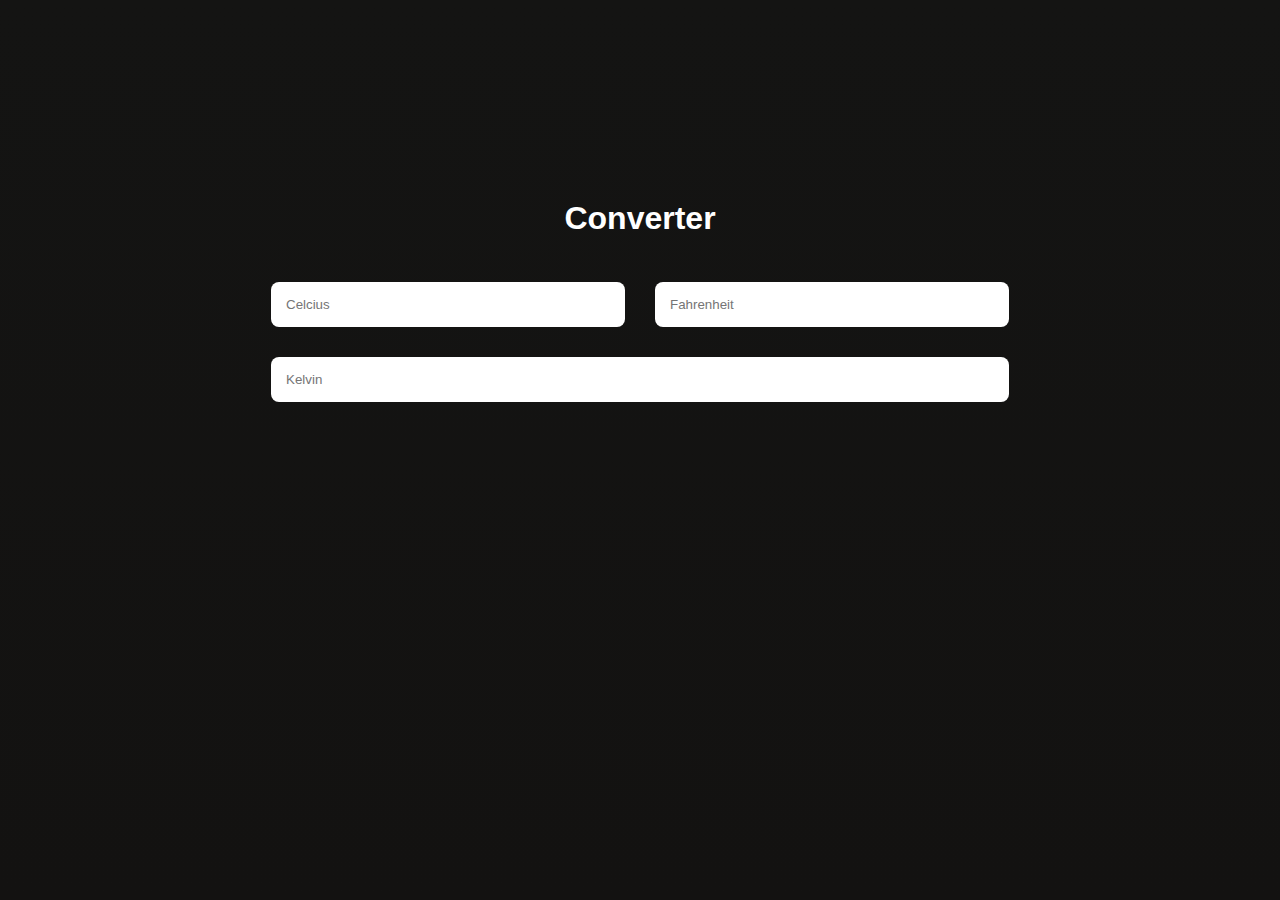
<file: temperature converter/index.html>
<!DOCTYPE html>
<html lang="en">
<head>
    <meta charset="UTF-8">
    <meta name="viewport" content="width=device-width, initial-scale=1.0">
    <title>Converter</title>
    <link rel="stylesheet" href="main.css">
</head>
<body>
    <main>
        <header>
            <h1>Converter</h1>
        </header>
        <section class="inputs">
            <input type="number" name="celcius" id="celcius" class="input" placeholder="Celcius">
            <input type="number" name="fahrenheit" id="fahrenheit" class="input" placeholder="Fahrenheit">
            <input type="number" name="kelvin" id="kelvin" class="input" placeholder="Kelvin">
        </section>
    </main>
    <script src="main.js"></script>
</body>
</html>
</file>
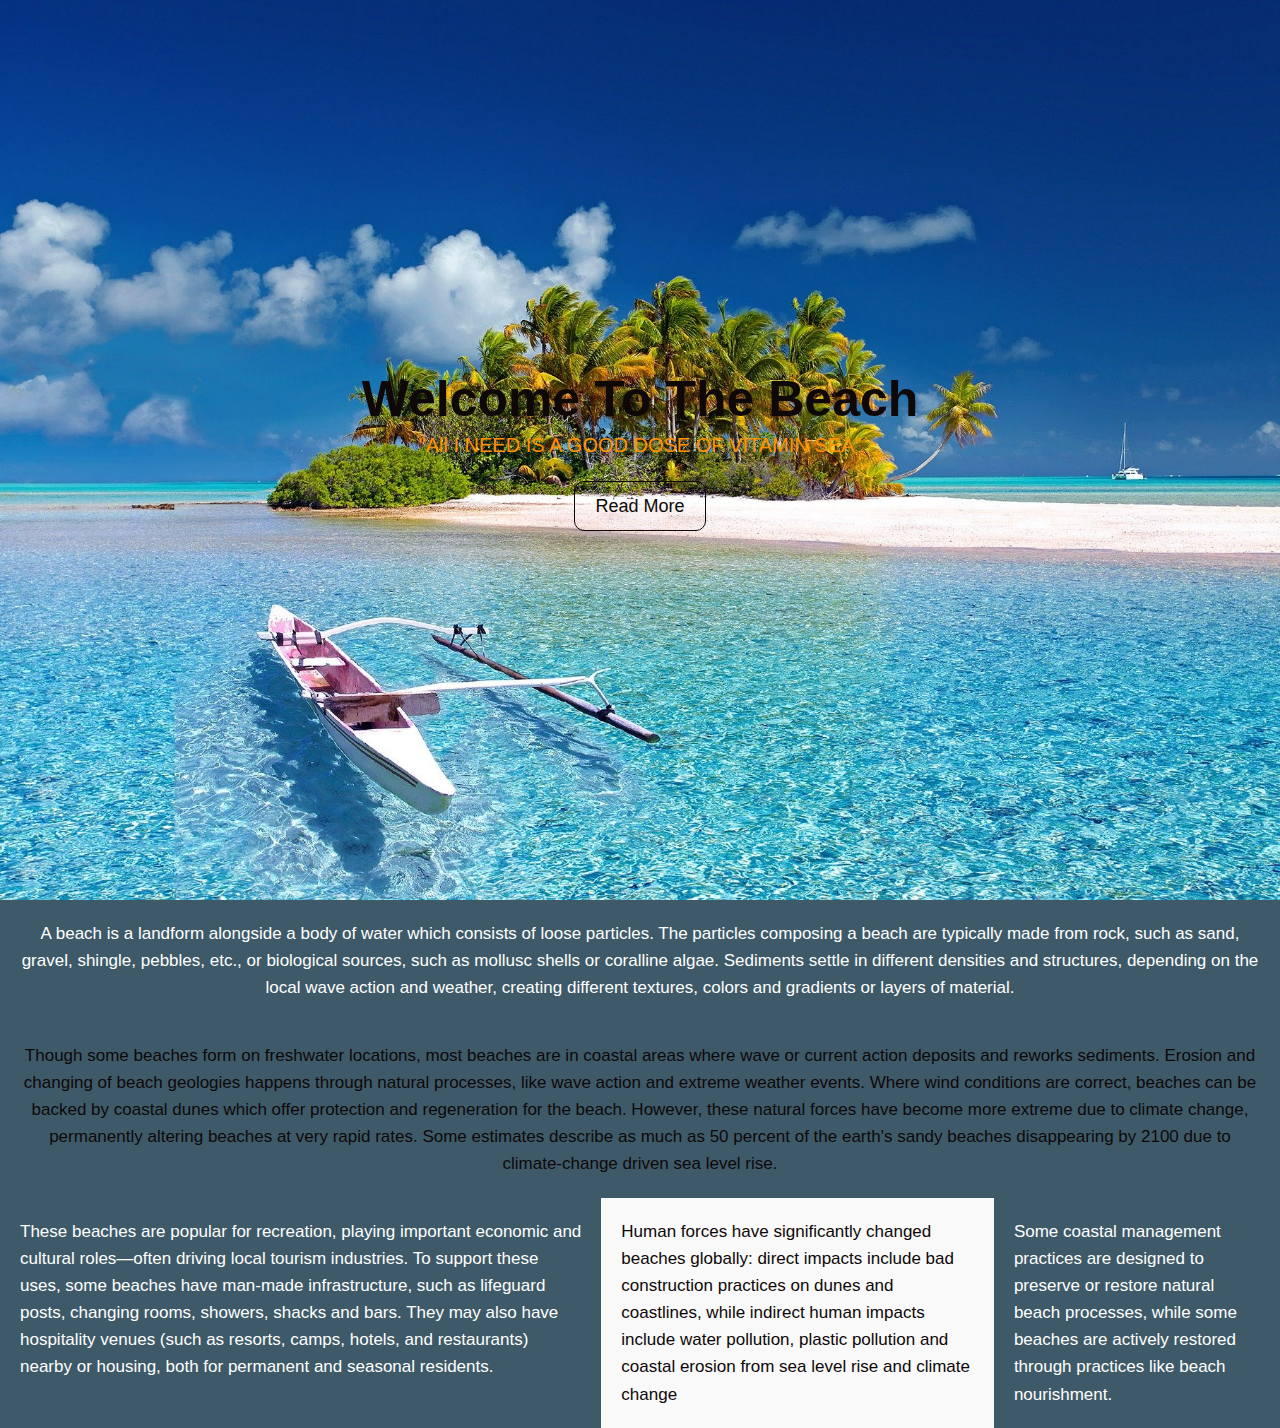
<file: webdesign/index.html>
<!DOCTYPE html>
<html lang="en">

<head>
    <meta charset="UTF-8">
    <meta http-equiv="X-UA-Compatible" content="IE=edge">
    <meta name="viewport" content="width=device-width, initial-scale=1.0">
    <link rel="stylesheet" href="css/style.css">
    <title>The Beach</title>
</head>

<body>
    <header id="showcase">
        <h1>Welcome To The Beach</h1>
        <p>"All I NEED IS A GOOD DOSE OF VITAMIN SEA" </p>
        <a href="#" class="button">Read More</a>

    </header>
    <section id="section-a">
        <p>A beach is a landform alongside a body of water which consists of loose particles. The particles composing a
            beach are typically made from rock, such as sand, gravel, shingle, pebbles, etc., or biological sources,
            such as mollusc shells or coralline algae. Sediments settle in different densities and structures, depending
            on the local wave action and weather, creating different textures, colors and gradients or layers of
            material. </p>
    </section>
    <section id="section-b">
        <p>Though some beaches form on freshwater locations, most beaches are in coastal areas where wave or current
            action deposits and reworks sediments. Erosion and changing of beach geologies happens through natural
            processes, like wave action and extreme weather events. Where wind conditions are correct, beaches can be
            backed by coastal dunes which offer protection and regeneration for the beach. However, these natural forces
            have become more extreme due to climate change, permanently altering beaches at very rapid rates. Some
            estimates describe as much as 50 percent of the earth's sandy beaches disappearing by 2100 due to
            climate-change driven sea level rise.</p>
    </section>
    <section id="section-c">
        <div class="box-1">
            These beaches are popular for recreation, playing important economic and cultural roles—often driving local
            tourism industries. To support these uses, some beaches have man-made infrastructure, such as lifeguard
            posts, changing rooms, showers, shacks and bars. They may also have hospitality venues (such as resorts,
            camps, hotels, and restaurants) nearby or housing, both for permanent and seasonal residents.
        </div>
        <div class="box-2">
            Human forces have significantly changed beaches globally: direct impacts include bad construction practices
            on dunes and coastlines, while indirect human impacts include water pollution, plastic pollution and coastal
            erosion from sea level rise and climate change
        </div>
        <div class="box-3">
            Some coastal management practices are designed to preserve or restore natural beach processes, while some
            beaches are actively restored through practices like beach nourishment.
        </div>

    </section>
</body>

</html>
</file>
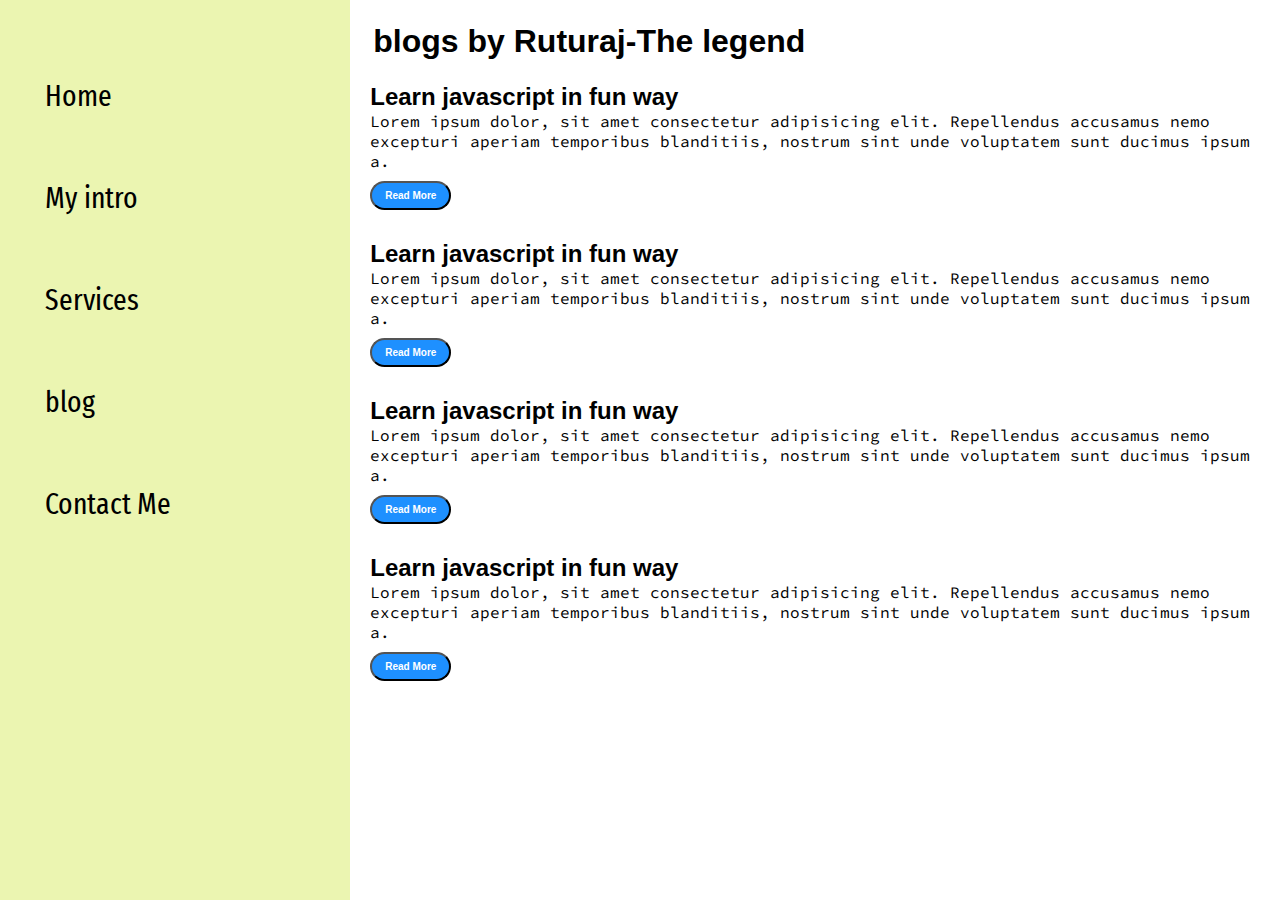
<file: portfolio/blog.html>
<!DOCTYPE html>
<html lang="en">

<head>
    <meta charset="UTF-8">
    <meta http-equiv="X-UA-Compatible" content="IE=edge">
    <meta name="viewport" content="width=device-width, initial-scale=1.0">
    <title>Ruturaj javeri - web Developer, Programmer, Ml, datascientist</title>
    <link rel="stylesheet" href="styles.css">
</head>

<body>
    <div class="container">
        <div class="sidebar">

            <nav>
                <ul>
                    <li><a href="/">Home</a></li>
                    <li><a href="/intro.html">My intro</a></li>
                    <li><a href="/services.html">Services</a></li>
                    <li><a href="/blog.html">blog</a></li>
                    <li><a href="/contact.html">Contact Me</a></li>
                </ul>
            </nav>
        </div>
        <div class="main">
            <div class="blogcontainer">
                <h1>blogs by Ruturaj-The legend</h1>
                <div class="blogItem">
                    <h2>Learn javascript in fun way</h2>
                    <p>Lorem ipsum dolor, sit amet consectetur adipisicing elit. Repellendus accusamus nemo excepturi
                        aperiam temporibus blanditiis, nostrum sint unde voluptatem sunt ducimus ipsum a.</p>
                    <button class="btn btn-sm">Read More</button>
                </div>
                <div class="blogItem">
                    <h2>Learn javascript in fun way</h2>
                    <p>Lorem ipsum dolor, sit amet consectetur adipisicing elit. Repellendus accusamus nemo excepturi
                        aperiam temporibus blanditiis, nostrum sint unde voluptatem sunt ducimus ipsum a.</p>
                    <button class="btn btn-sm">Read More</button>
                </div>
                <div class="blogItem">
                    <h2>Learn javascript in fun way</h2>
                    <p>Lorem ipsum dolor, sit amet consectetur adipisicing elit. Repellendus accusamus nemo excepturi
                        aperiam temporibus blanditiis, nostrum sint unde voluptatem sunt ducimus ipsum a.</p>
                    <button class="btn btn-sm">Read More</button>
                </div>
                <div class="blogItem">
                    <h2>Learn javascript in fun way</h2>
                    <p>Lorem ipsum dolor, sit amet consectetur adipisicing elit. Repellendus accusamus nemo excepturi
                        aperiam temporibus blanditiis, nostrum sint unde voluptatem sunt ducimus ipsum a.</p>
                    <button class="btn btn-sm">Read More</button>
                </div>
            </div>
        </div>
</body>

</html>
</file>
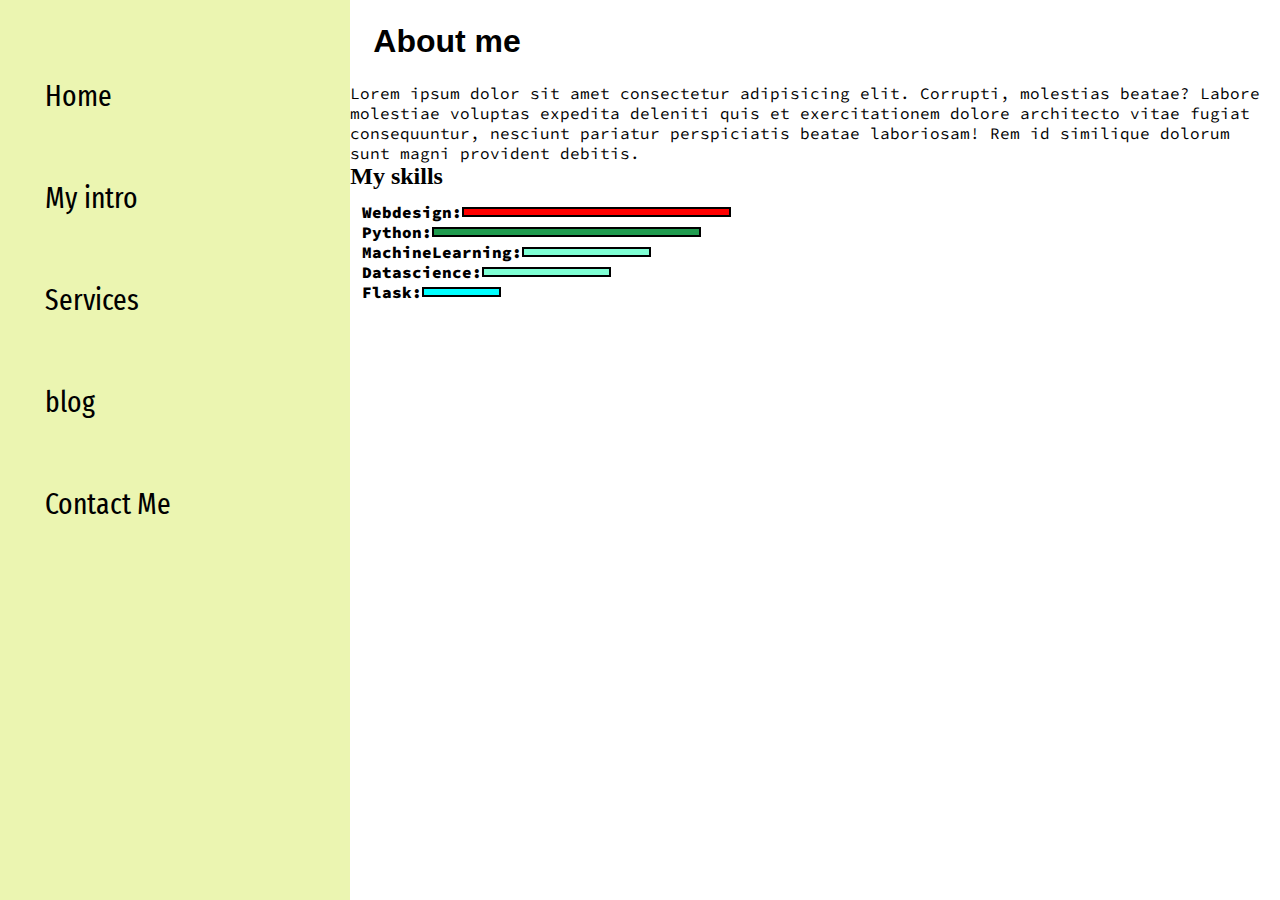
<file: portfolio/intro.html>
<!DOCTYPE html>
<html lang="en">

<head>
    <meta charset="UTF-8">
    <meta http-equiv="X-UA-Compatible" content="IE=edge">
    <meta name="viewport" content="width=device-width, initial-scale=1.0">
    <title>Ruturaj javeri - web Developer, Programmer, Ml, datascientist</title>
    <link rel="stylesheet" href="styles.css">
</head>

<body>
    <div class="container">
        <div class="sidebar">

            <nav>
                <ul>
                    <li><a href="/">Home</a></li>
                    <li><a href="/intro.html">My intro</a></li>
                    <li><a href="/services.html">Services</a></li>
                    <li><a href="/blog.html">blog</a></li>
                    <li><a href="/contact.html">Contact Me</a></li>
                </ul>
            </nav>
        </div>
        <div class="main">

            <h1>About me</h1>
            <p>Lorem ipsum dolor sit amet consectetur adipisicing elit. Corrupti, molestias beatae? Labore
                molestiae voluptas expedita deleniti quis et exercitationem dolore architecto vitae fugiat
                consequuntur, nesciunt pariatur perspiciatis beatae laboriosam! Rem id similique dolorum sunt
                magni provident debitis.</p>
            <h2>My skills</h2>
            <div class="skillcontainer">
                <div class="skillItem">Webdesign:<div class="skill"></div>
                </div>
                <div class="skillItem">Python:<div class="skill seventy5"></div>
                </div>
                <div class="skillItem">MachineLearning:<div class="skill fifty"></div>
                </div>
                <div class="skillItem">Datascience:<div class="skill fifty"></div>
                </div>
                <div class="skillItem">Flask:<div class="skill t5"></div>
                </div>

            </div>




        </div>
    </div>
</body>

</html>
</file>
<file: temperature converter/main.css>
* {
    margin: 0;
    padding: 0;
    font-family: sans-serif;
}

main {
    width: 100%;
    height: 100vh;
    background-image: linear-gradient(to bottom, #141413, #131211);
}

header {
    display: flex;
    justify-content: center;
    padding-top: 200px;
    color: #ffffff;
}

h1 {
    margin-bottom: 30px;
}

.inputs {
    display: flex;
    flex-wrap: wrap;
    justify-content: center;
    align-items: center;
    max-width: 768px;
    margin: 0 auto;
}

.input {
    flex: 1 1 40%;
    margin: 15px;
    appearance: none;
    background: none;
    background-color: #FFF;
    border-radius: 8px;
    padding: 15px;
    border: none;
    outline: none;
    transition: 0.4s;
}

.input:focus {
    box-shadow: 0px 0px 6px 1px rgba(0, 0, 0, 0.2);
}
</file>
<file: webdesign/css/style.css>
*{
    margin:0;
    padding:0;

}

body{
    margin:0;
    font-family: Arial,"Helvetica Neue" ,Helvetica, sans-serif;  
    font-size: 17px;
    color: #0e0808;
    line-height: 1.6;
}
#showcase{
    background-image: url('../img/showcase.jpg.jpg');
    background-size: cover;
    background-position: center;
    height:100vh;
    display:flex;
    flex-direction: column;
    justify-content: center;
    align-items: center;
    text-align: center;
    padding:0 20px;

}

#showcase h1{
    font-size: 50px;
    line-height: 1.2;
}

#showcase p{
    font-size: 20px;
    font-family: Arial,"Helvetica Neue" ,Helvetica, sans-serif;
    line-height: 1.6;
    color: #ff9101;
    

}

#showcase .button{
    font-size: 18px;
    text-decoration: none;
    color:#0e0808;
    border:#0e0808 1px solid;
    padding: 10px 20px;
    border-radius: 10px;
    margin-top: 20px;
}

#showcase .button:hover{
    background:#000000;
    color:#fff;
    
}

#section-a{
    padding: 20px;
    background: rgb(62, 90, 104) ;
    color:#fff;
    text-align: center;
}
#section-b{
    padding: 20px;
    background: rgb(62, 90, 104) ;
    text-align: center;
}
#section-c{
    display: flex;
}

#section-c div{
    padding: 20px;
}
#section-c .box-1, #section-c .box-3{
    background: rgb(62, 90, 104) ;
    color:#fff;
}
#section-c .box-2{
    background: #f9f9f9 ;
    
}
</file>
<file: portfolio/styles.css>
@import url('https://fonts.googleapis.com/css2?family=Fira+Sans+Extra+Condensed&display=swap');
@import url('https://fonts.googleapis.com/css2?family=Fira+Sans+Extra+Condensed&family=Source+Code+Pro:wght@300&display=swap');
*{
    margin: 0;
    padding: 0;
}
.sidebar{
    background-color: rgb(235, 245, 177);
    width: 434px;
    font-family: 'Fira Sans Extra Condensed', sans-serif;
    height: 100vh;
}
.sidebar nav{
    padding: 45px;
    
}
.sidebar nav li{
    list-style: none;
    font-size: 30px;
    padding: 33px 0;
}
.sidebar nav li a{
    text-decoration: none;
    color:black;
}
.main{
    /* background-color: yellow; */
    width: 90vw;
}
.container{
    display: flex;
}
.infoContainer{
    /* background-color:rgb(233, 42, 208); */
    height:58vh;
    width: 80vw;
    margin:147px auto;
    display: flex;
    justify-content: space-around;

}
.devInfo{
    display: flex;
    justify-content:center;
    flex-direction: column;
    font-family: 'Source Code Pro', monospace;
}
.hello{
    font-size: 65px;
    

}
.name{
    font-size: 50px;
    font-weight: bold;
    font-family: 'Fira Sans Extra Condensed', sans-serif;
}
.about{
    font-size: 40px;
}
.moreabout{
    font-size: 22px;
    margin-top: 23px;
    font-family: 'Fira Sans Extra Condensed', sans-serif;

}
.buttons{
    margin-top: 34px;
}
.btn{
    padding:9px 14px;
    border-radius: 22px;
    color: white;
    background-color: dodgerblue;
    font-weight: bold;
    font-size: 22px;
    margin: 0 3px;
    cursor:pointer;
} 
.btn-sm{
    font-size: 10px;
    padding: 7px 13px;
    margin: 10px 0;

}
.btn:hover{
    background-color:white;
    color: dodgerblue;
}
.devpic img{
    height:58vh;
}
.contactform{
    padding: 0 34px;
    padding-top: 144px;
    font-family: 'Fira Sans Extra Condensed', sans-serif;
}

.contactform h1{
    font-family: 'Source Code Pro', monospace;
    padding: 12px 0;
}
.contactform form div{
    padding: 10px 0;
    display: flex;
    flex-direction: column;
}
.contactform form div input{
   width: 26vw;
   border-radius: 5px;
   margin: 6px 0 0;
   padding: 3px;
}
#emailHelp{
    font-size: 11px;
    color:midnightblue;
    margin:0 5px;
    padding: 3px 0 0 0;
}
#form-check{
    flex-direction: row;
}

#form-check input{
    width: 24px;
    margin: 3px 0;
}
.blogItem{
    margin: 20px;
    font-family: 'Fira Sans', sans-serif;
}
h1{
    font-family: 'Fira Sans', sans-serif;
    margin: 23px;
}
p{
    font-family: 'Source Code Pro',monospace;
}
.intro h2{
    font-family: 'Fira Sans', sans-serif;
    margin: 12px;
}
.intro p{
    font-family: 'Source Code Pro',monospace;
    margin: 12px;
}
.skillcontainer{
    padding: 12px;
}
.skillItem{
    display: flex;
    align-items: center;
    font-family: 'Source Code Pro',monospace;
    font-weight: 900;
}
.skill{
    width: 265px;
    height: 6px;
    background-color: red;
    border: 2px solid black;
}
.seventy5{
    width:175;
    background-color: rgb(31, 155, 78);
}
.hundred{
    width:265px;
    background-color: blueviolet;
}
.fifty{
    width: 125px;
    background-color: aquamarine;
}
.t5{
    width: 75px;
    background-color: aqua;
}
</file>
